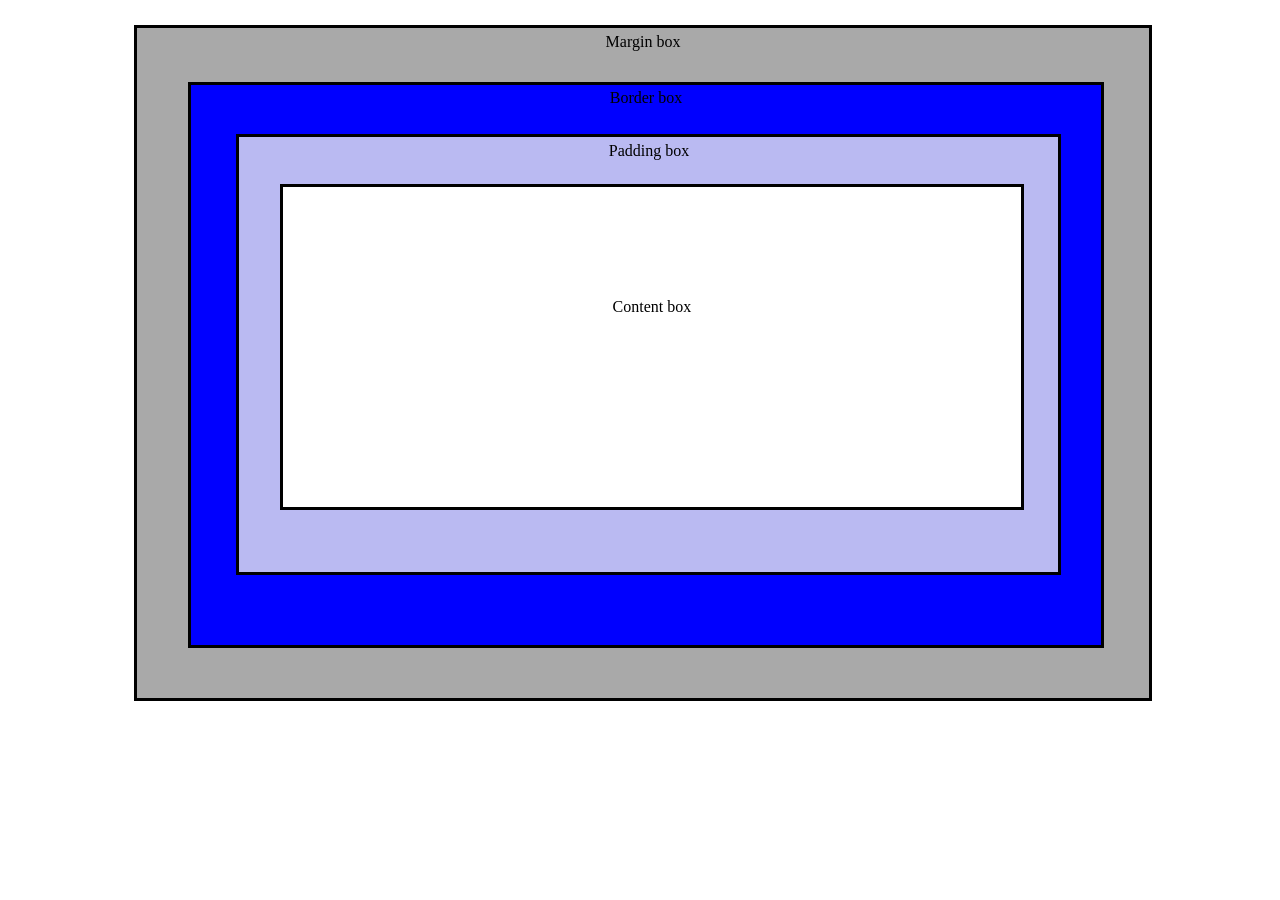
<file: box.html>
<!DOCTYPE html>
<html lang="en">
<head>
    <meta charset="UTF-8">
    <title>box modle </title>
    <link rel="stylesheet" href="box.css">
</head>
<body>
    <div id="a1">
        <p id="p1">Margin box</p>

        <div id="a2">
            <p  id="p1">Border box</p>

            <div id="a3"> 
                <p id="p1">Padding box</p>

                <div id="a4"> 
                    <p id="p4">Content box</p>
                </div>

            </div>

        </div>

    </div>

</body>
</html>
</file>
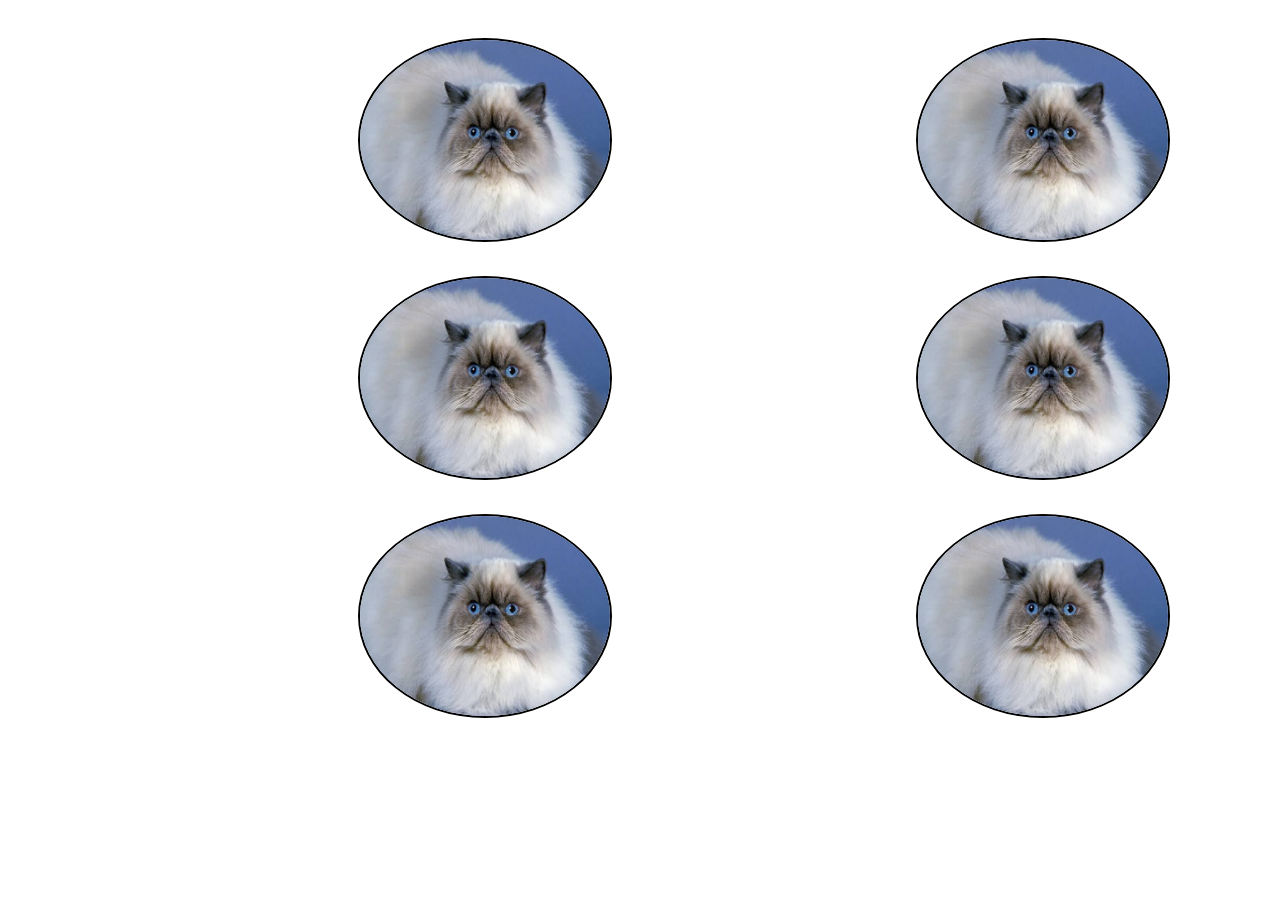
<file: cat.html>
<!DOCTYPE html>
<html lang="en">
<head>
    <meta charset="UTF-8">
    <meta name="viewport" content="width=device-width, initial-scale=1.0">
    <link rel="stylesheet" href="cat.css">
    <title>Sex cats</title>
</head>
<body>
    <div >
        <img   class="cat1"    src="cat.jpg"  alt="">
        <img   class="cat2"    src="cat.jpg"  alt="">

    </div>

    <div id="a2">
        <img   class="cat1"    src="cat.jpg"  alt="">
        <img   class="cat2"    src="cat.jpg"  alt="">

    </div>

    <div id="a3">
        <img   class="cat1"    src="cat.jpg"  alt="">
        <img   class="cat2"    src="cat.jpg"  alt="">
    </div>
</body>
</html>
</file>
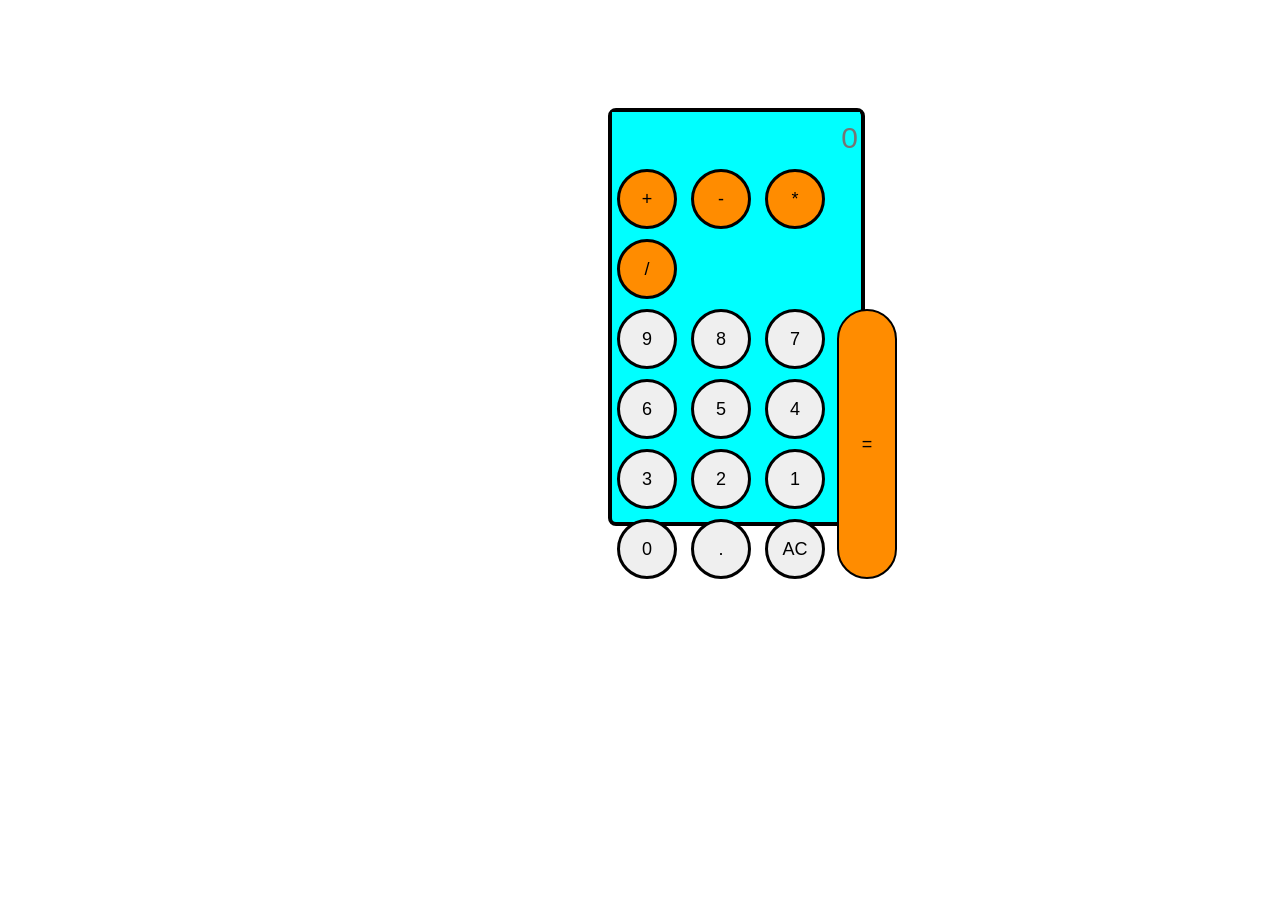
<file: cl.html>
<!DOCTYPE html>
<html lang="en">
<head>
    <meta charset="UTF-8">
    <meta name="viewport" content="width=, initial-scale=1.0">
    <link rel="stylesheet" href="cl.css">
    <title>calculator</title>
</head>
<body>
     
    <div id="a0">
        <input placeholder="0" id="display">
        <div>
            <button id="button" class="button" onclick="appendToDisplay('+')" >+</button>
            <button id="button" class="button" onclick="appendToDisplay('-')">-</button>
            <button id="button" class="button" onclick="appendToDisplay('*')">*</button>
            <button id="button" class="button" onclick="appendToDisplay('/')">/</button>
        </div>
        <div>
            <div id="ha">
              <div>
                <button id="button" class="bu" onclick="appendToDisplay('9')">9</button>
                <button id="button" class="bu" onclick="appendToDisplay('8')">8</button>
                <button id="button" class="bu" onclick="appendToDisplay('7')">7</button>
              </div>
              <div>
                <button id="button" class="bu" onclick="appendToDisplay('6')">6</button>
                <button id="button" class="bu" onclick="appendToDisplay('5')">5</button>
                <button id="button" class="bu" onclick="appendToDisplay('4')">4</button>
              </div>
              <div>
                <button id="button" class="bu" onclick="appendToDisplay('3')">3</button>
                <button id="button" class="bu" onclick="appendToDisplay('2')">2</button>
                <button id="button" class="bu" onclick="appendToDisplay('1')">1</button>
              </div>
              <div>
                <button id="button" class="bu" onclick="appendToDisplay('0')">0</button>
                <button id="button" class="bu" onclick="appendToDisplay('.')">.</button>
                <button id="button" class="bu" onclick="clearDisplay()">AC</button>
              </div>
            </div>
            <div>
                <button id="bu" class="button" onclick="calculater()" >=</button>
            </div>
        </div>
    </div>

    <script src="cl.js"></script>

</body>
</html>
</file>
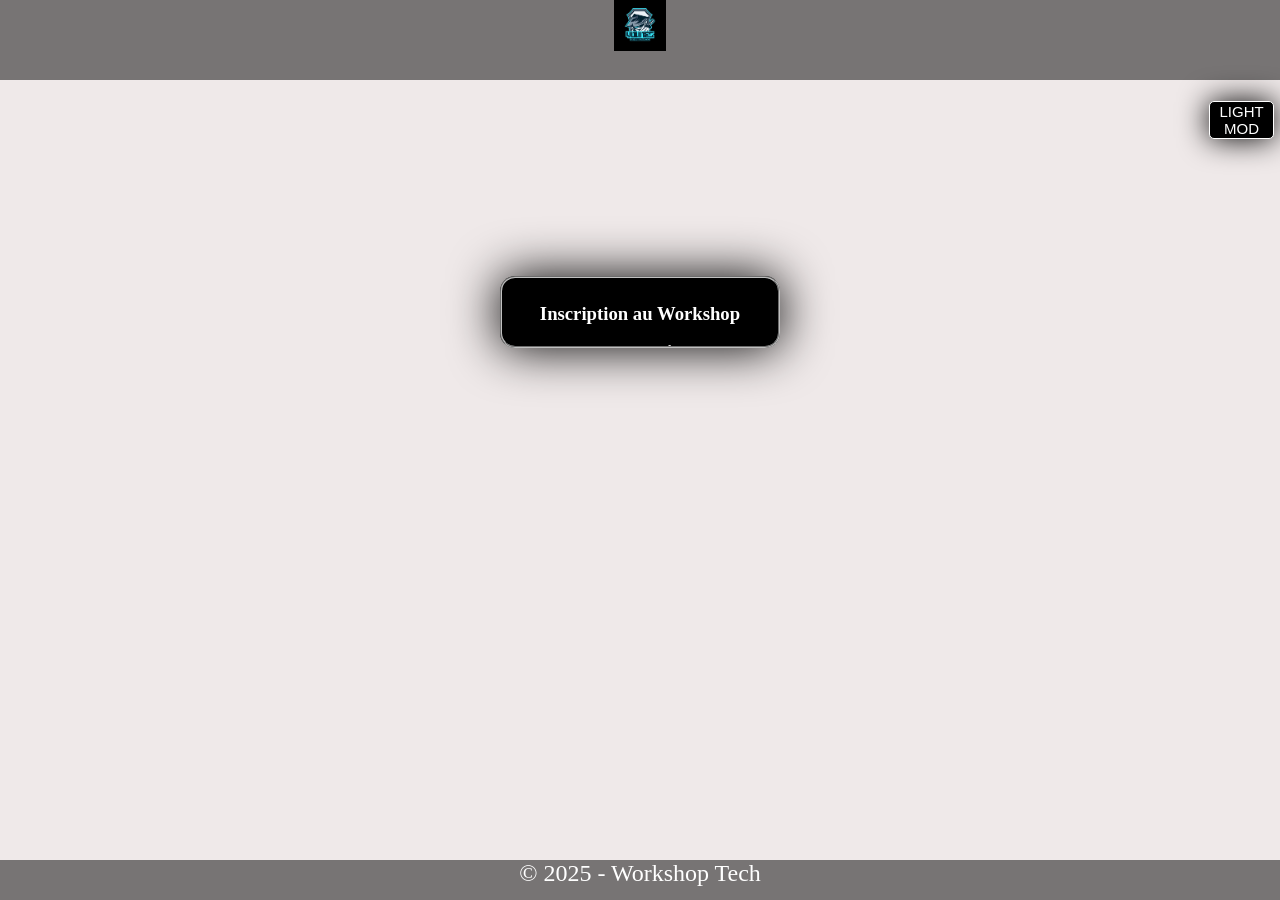
<file: cor1.html>
<!DOCTYPE html>
<html lang="en">
<head>
    <meta charset="UTF-8">
    <meta name="viewport" content="width=device-width, initial-scale=1.0">
    <title>Registration Interface</title>
    <link rel="stylesheet" href="cor1.css">
</head>
<body>
    <div id="gbl">
        <img src="image.png" alt="">
    </div>

    <div id="modd">
        <div id="modd2">
            <a href="cor12.html" id="mod"><button id="bu2">LIGHT MOD</button></a> 
         </div>
     </div>
<div id="daw">
    <fieldset> 
       <div id="ga3">
        <div>
            <h3>
                Inscription au Workshop
            </h3>
        </div>
        <div>
            <label for="non">Nom complet</label>
            <br>
            <input type="text" id="non"  placeholder="-Exempl : ABDELAZIZ YOUNES" >
        </div>
        <div>
            <label for="emil">Email</label>
            <br>
            <input type="email" id="emil" placeholder="-  Exempl : younelex26@gmail.com" >
        </div>
        <div>
            <label for="tel"> Téléphone </label>
            <br>
            <input type="number" id="tel" placeholder="-Exempl : 05 55 55 55 55" >
        </div>
        <div>
            <label for="or">Organisation/Entreprise</label>
            <br>
            <input type="text" id="or" placeholder="-Exempl : YAMAMA" >
        </div>
        <div>
            <label for="date">Séletionner votre session </label>
            <br>
            <input type="date" id="date" >
        </div>
        <button id="bu1">S'inscrire</button>
       </div>
      </div>
    </fieldset> 
</div>
   <div id="mor">
     <h2> &copy; 2025 - Workshop Tech</h2> 
   </div>  

</body>
</html>
</file>
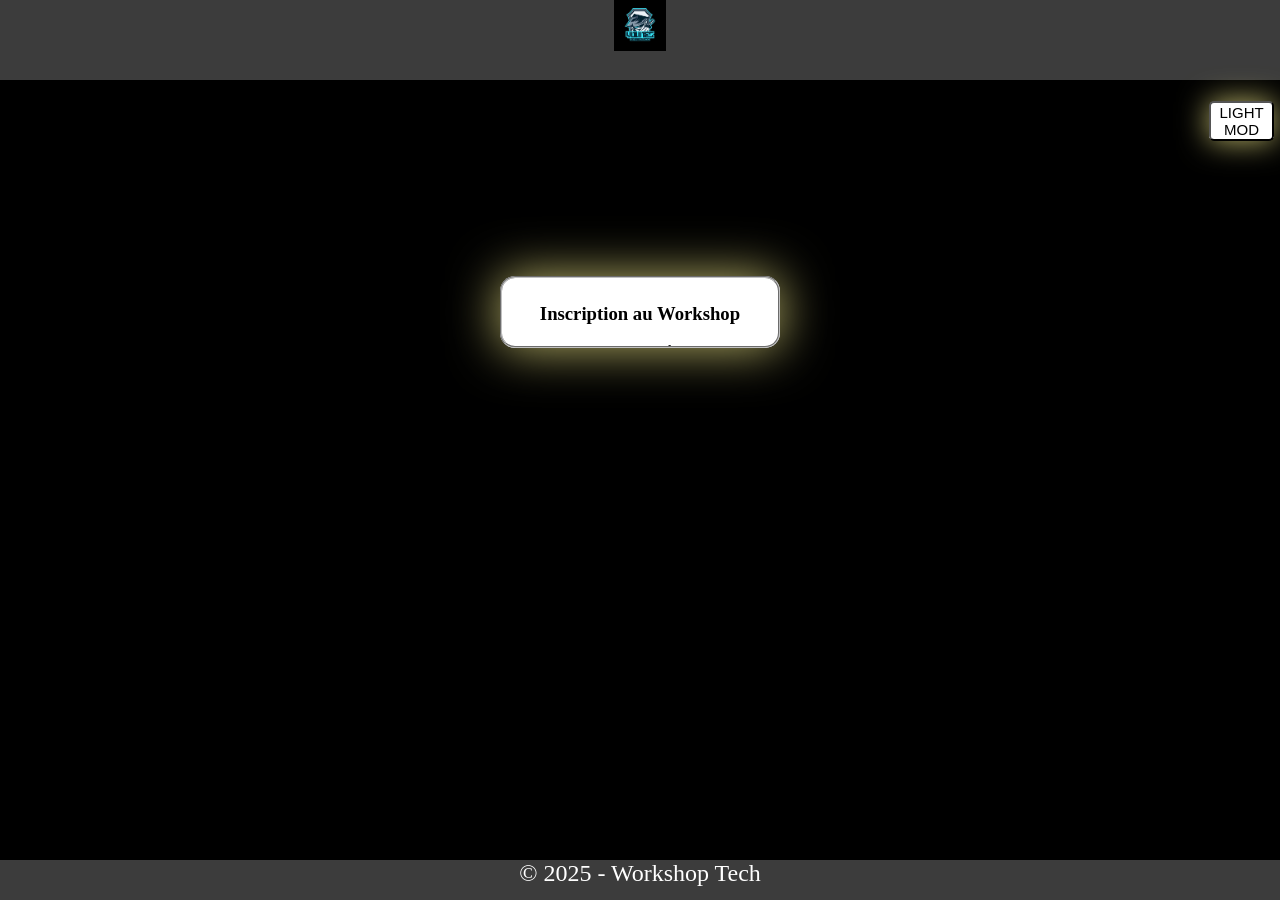
<file: cor12.html>
<!DOCTYPE html>
<html lang="en">
<head>
    <meta charset="UTF-8">
    <meta name="viewport" content="width=device-width, initial-scale=1.0">
    <title>Registration Interface</title>
    <link rel="stylesheet" href="cor12.css">
</head>
<body>
    <div id="gbl2">
        <img src="image.png" alt="">
    </div>

    <div id="modd2">
        <a href="cor1.html" id="mod"><button id="bu2">LIGHT MOD</button></a> 
     </div>
    
    <fieldset>
       <div id="ga32">
        <div>
            <h3>
                Inscription au Workshop
            </h3>
        </div>
        <div>
            <label for="non">Nom complet</label>
            <br>
            <input type="text" id="non"  placeholder="-Exempl : ABDELAZIZ YOUNES">
        </div>
        <div>
            <label for="emil">Email</label>
            <br>
            <input type="email" id="emil" placeholder="-Exempl : younelex26@gmail.com">
        </div>
        <div>
            <label for="tel"> Téléphone </label>
            <br>
            <input type="number" id="tel" placeholder="-Exempl : 05 55 55 55 55" >
        </div>
        <div>
            <label for="or">Organisation/Entreprise</label>
            <br>
            <input type="text" id="or" placeholder="-Exempl : YAMAMA">
        </div>
        <div>
            <label for="date">Séletionner votre session </label>
            <br>
            <input type="date" id="date">
        </div>
        <button id="bu1">S'inscrire</button>
       </div>
      </div>
    </fieldset> 

   <div id="mor2">
     <h2> &copy; 2025 - Workshop Tech</h2> 
   </div>  

</body>
</html>
</file>
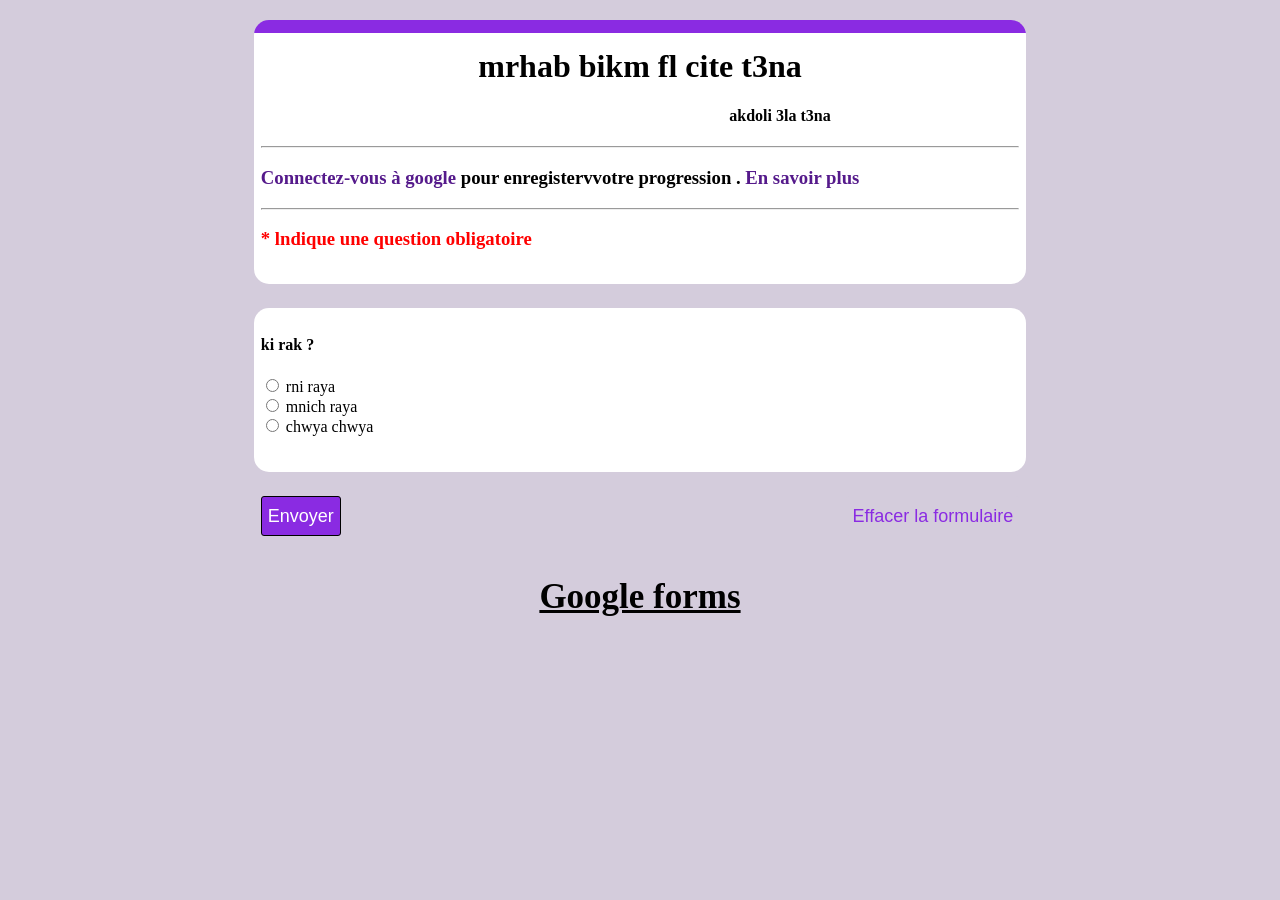
<file: goole.html>
<!DOCTYPE html>
<html lang="en">
<head>
    <meta charset="UTF-8">
    <meta name="viewport" content="width=device-width, initial-scale=1.0">
    <link rel="stylesheet" href="google.css">
    <title>Goole forms</title>
</head>
<body>
    <div id="a"> 
        <h1> mrhab bikm fl cite t3na </h1>
        <h4 id="a2"> akdoli 3la t3na </h4> <hr>

        <h3>  <a href="">Connectez-vous à google </a> pour enregistervvotre progression . <a href=""> En savoir plus</a> </h3>
        <hr>

        <h3 id="a1"> * lndique une question obligatoire </h3>
    </div>

    <div id="b">
       <h4> ki rak ?</h4>
       <form id="had">
       <input type="radio" id="1" name="ha" value="1"> <label for="1">  rni raya</label> <br>
       <input type="radio" id="2" name="ha" value="2">  <label for="2">mnich raya</label> <br>
       <input type="radio" id="3" name="ha" value="3">  <label for="3">chwya chwya</label> <br>
    </form>
    </div>

    <div id="c">
        <button type="submit" form="had"> Envoyer</button>
        <button id="c1">Effacer la formulaire</button>
    </div>

    <h2> <u>  Google forms </u> </h2>
</body>
</html>
</file>
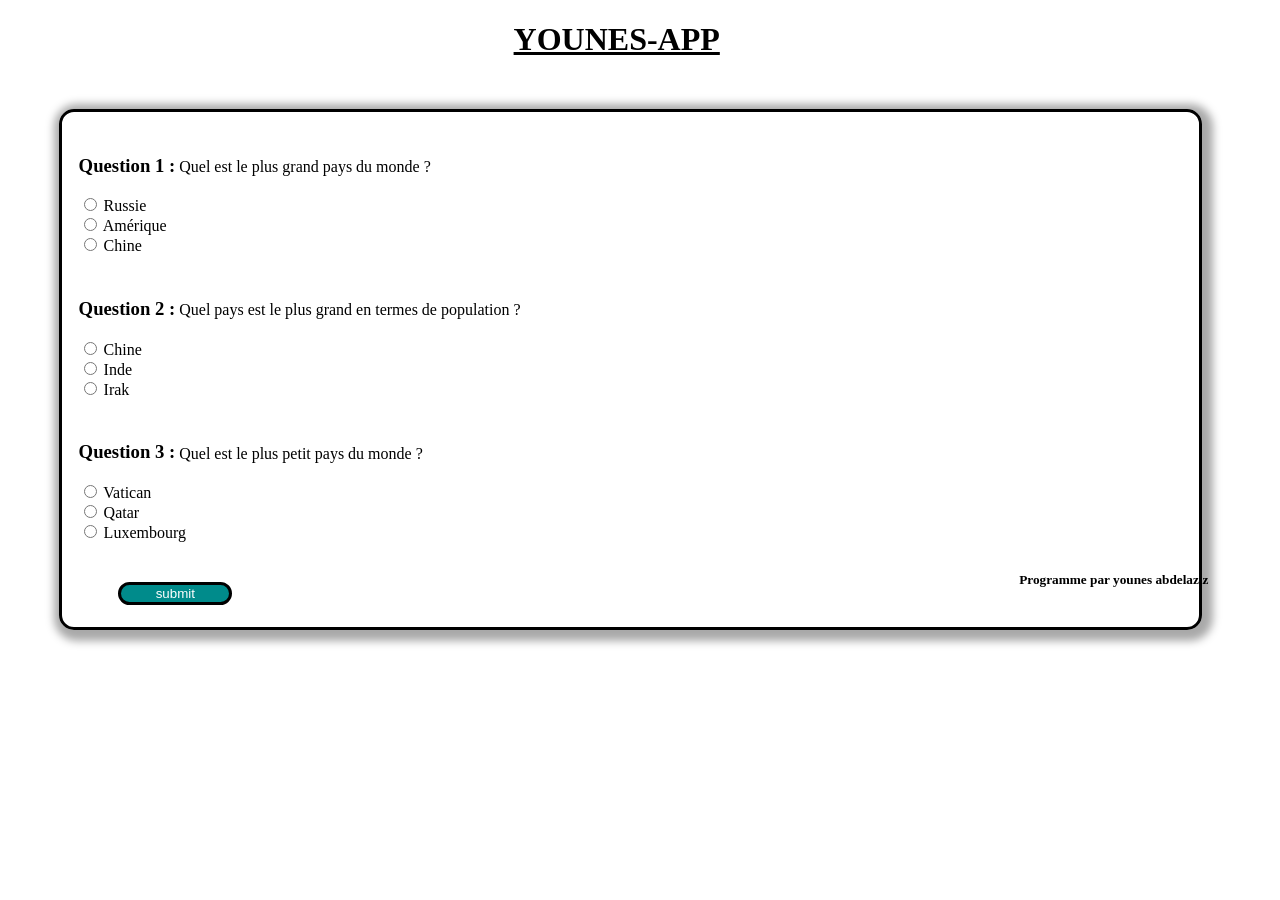
<file: sah.html>
<!DOCTYPE html>
<html lang="en">
<head>
    <link rel="stylesheet" href="sah.css">
    <meta charset="UTF-8">
    <meta name="viewport" content="width=, initial-scale=1.0">
    <title>Choose the correct answer</title>
</head>
<body>
    <h1><u> YOUNES-APP</u></h1>
    <div id="continer" >
        <form  class="form1 jawab" id="form" >
            <h4><h3>Question 1 : </h3> Quel est le plus grand pays du monde ? </h4> <br>
            <input type="radio" id="1" name="q1" value="1"> <label for="1">  Russie</label> <div id="jawab1"></div><br>
            <input type="radio" id="2" name="q1" value="0">  <label for="2">Amérique</label> <br>
            <input type="radio" id="3" name="q1" value="0">  <label for="3">Chine</label> <br>
        </form>
        <form class="form2 jawab" id="form" >
            <h4><h3>Question 2 : </h3> Quel pays est le plus grand en termes de population ?</h4> <br>
            <input type="radio" id="4" name="q2" value="0"> <label for="4">  Chine</label> <br>
            <input type="radio" id="5" name="q2" value="1">  <label for="5">Inde</label> <div id="jawab2"></div> <br>
            <input type="radio" id="6" name="q2" value="0">  <label for="6">Irak</label> <br>
        </form>
        <form class="form3 jawab"  id="form" >
            <h4><h3>Question 3 : </h3> Quel est le plus petit pays du monde ? </h4> <br>
            <input type="radio" id="7" name="q3" value="1"> <label for="7">  Vatican  </label> <div id="jawab3"></div> <br>
            <input type="radio" id="8" name="q3" value="0">  <label for="8"> Qatar</label> <br>
            <input type="radio" id="9" name="q3" value="0">  <label for="9">  Luxembourg</label> <br>
        </form>

        <button type="button" onclick="Submit()"> submit</button>
    </div>

    <h1 id="msg"></h1>

    <h5>Programme par younes abdelaziz</h5>

    <script src="sah.js"></script>
</body>
</html>
</file>
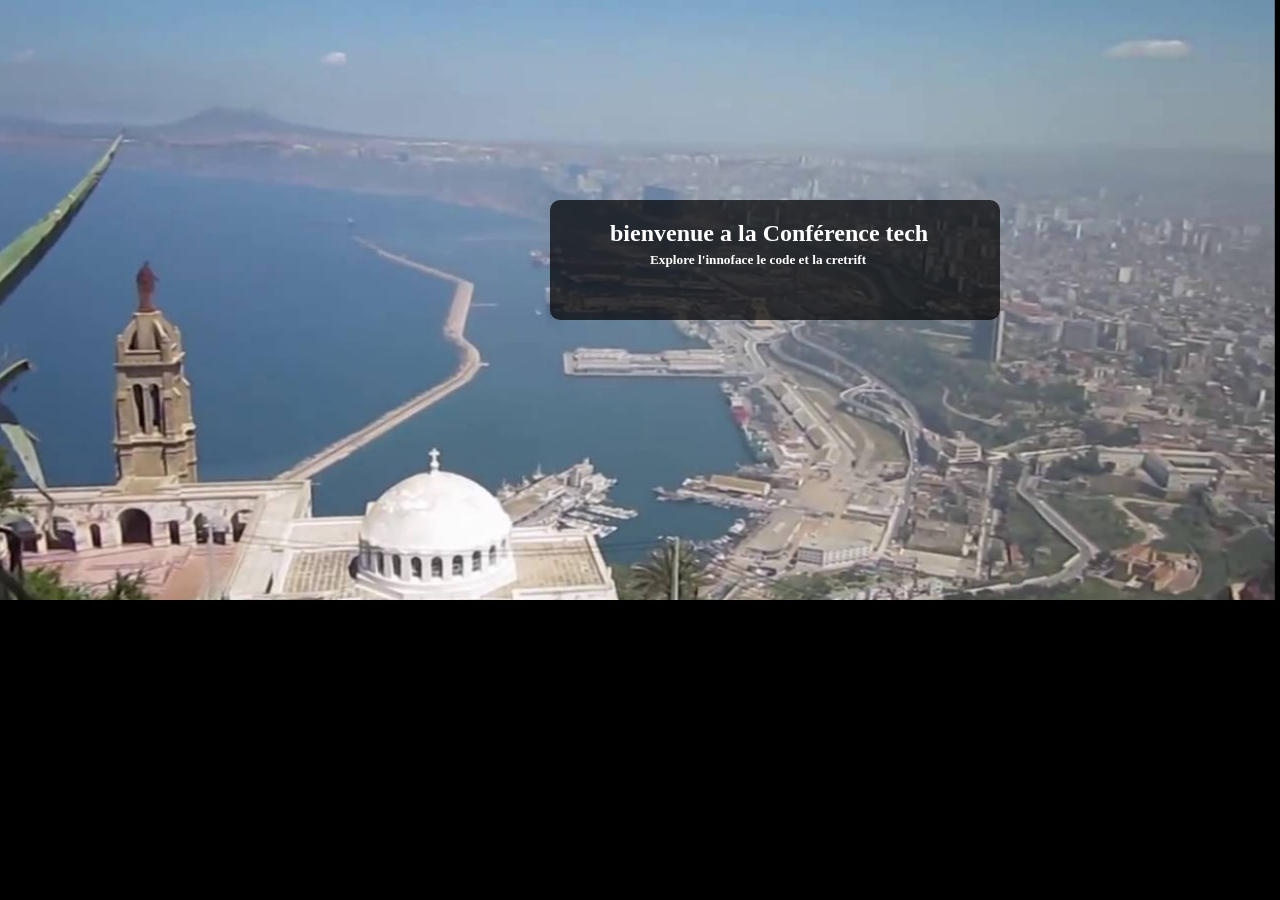
<file: tp1.html>
<!DOCTYPE html>
<html lang="en">
<head>
    <meta charset="UTF-8">
    <meta name="viewport" content="width=, initial-scale=1.0">
    <link rel="stylesheet" href="tp1.css">
    <title>oran facade</title>
</head>
<body>
    <div id="a">

    </div>
    <div>
    <img src="oran.jpg" alt="">
    </div>


    <div id="a1">
        <h2 id="a2"> bienvenue a la Conférence tech </h2>
        <h5 id="a3"> Explore l'innoface le code et la cretrift</h5>
    </div>

</body>
</html>
</file>
<file: box.css>
#a1{
    width: 80%;
    height: 670px;
    background:darkgray;
    margin-top: 2%;
    margin-left: 10%;
    display: block;
    justify-content: center;
    align-items: center;
    

}
#a2{
    width: 90%;
    height: 560px;
    background: blue;
    margin-top: 3%;
    margin-left: 5%;
}
#a3{
    width: 90%;
    height: 435px;
    background:rgba(239, 239, 239, 0.781);
    margin-top: 3%;
    margin-left: 5%;
    display: block;
    justify-content: center;
    align-items: center;
}
#a4{
    width: 90%;
    height: 320px;
    background: white;
    margin-top: 3%;
    margin-left: 5%;
}


p{  
    text-align: center;
    margin: auto;
    padding: 0;
}

#p1{
    margin-top:0.5%;
}

#p4{
    margin-top:15%;
}

div{
    border: black solid 3px;
}
</file>
<file: cat.css>
img{
    width: 250px;
    height: 200px;
    border: black 2px solid;
    border-radius: 50%;
}

.cat1{
    margin-top: 30px;
    margin-left: 350px ;
}

.cat2{
    margin-top: 30px;
    margin-left: 300px ;
}
</file>
<file: cl.css>
#a0{
    width: 19.7%;
    height: 410px;
    background: cyan;
    border: solid black 4px;
    border-radius: 8px;
    position: relative;
    top: 100px;
    left: 600px;
}

#button{
width: 60px;
height: 60px;
border-radius: 40px;
font-size: large;
border:black  solid 3px;
margin: 5px;
}

input{
    width: 98%;
    height: 50px;
    border: none ;
    font-size: 30px;
    text-align: end;
    background: cyan;

}

#ha{
    display:grid;
}

#bu{
    width: 60px;
    height: 270px;
    border-radius: 40px;
    font-size: large;
    border:black  solid 2px;
    margin: 5px;
    position: relative;
    bottom:280px;
    left: 220px;
}

.button{
    background:darkorange; 
}

.button:hover{
    background: white;
}

.button:active{
    background: red;
}
 
.bu:active{
    background: red;
}

.bu:hover{
    background: white;
}
</file>
<file: cor1.css>
body{
    background: rgba(215, 200, 200, 0.395);
    height: 545px;

    
}

fieldset{
    color: white;
    background: black;
    width: 20%;
    height: 52px;
    margin: auto;
    margin-top: 10%;
    border-radius: 15px;
    box-shadow: 0 0 50px  black;
    overflow: hidden;
    transition:  0.7s ;
    position: relative;
    top: 150px;
}

#ga3{
    text-align: center;
}

button{
    margin: 30px 0 0 0;
    width: 85%;
    border: solid 1px;
    border-radius: 5px;
    height: 33px;
    background: rgb(0, 149, 255);
    color: white;
    transition:  0.5s ;
}

input{
    margin: 0 0 12px 0;
    width: 85%;
    border: solid 1px;
    border-radius: 5px;
    
}
 
label{
   
   font-weight:540;
}

#gbl{
    background: rgba(0,0,0,0.5);
    color: white ;
    width: 100%;
    height: 80px;
    position: fixed;
    top: 0;
    left: 0;
    text-align: center;
}

#mor{ 
    
    background: rgba(0,0,0,0.5);
    color: white ;
    width: 100%;
    height: 40px;
    position: fixed;
    bottom:   0;
    left: 0;
    text-align: center;
}

h2{
    font-weight:540;
    color: white;
    margin-top: -5px;
    text-align: center;
    margin: auto;
}

img{
    width: 4%;
}
#bu1:hover{
    background: rgb(255, 0, 247);
    font-size: large;
}

#modd{
    text-align: center;
    position: fixed;
    top:71px;
    left: 94%;
}

a{background: white;}

#bu2{
    background:black;  
  font-size: 15px;
  height: auto;
  box-shadow: 0 0 30px  black;
}

  fieldset:hover{
    margin-top: 10%;
    height: 400px;
    top: 0px;

}
</file>
<file: cor12.css>
body{
    background: black;
    
}

fieldset{
    background: white;
    width: 20%;
    height: 52px;
    margin: auto;
    margin-top: 10%;
    border-radius: 15px;
    box-shadow: 0 0 50px  darkkhaki;
    overflow: hidden;
    transition:  0.7s ;
    position: relative;
    top: 150px;
}

#ga32{
    text-align: center;
}

button{
    margin: 30px 0 0 0;
    width: 85%;
    border-radius: 5px;
    height: 33px;
    background: black;
    color: white;
    transition:  0.5s ;
}

input{
    margin: 0 0 12px 0;
    width: 85%;
    border: solid 1px;
    border-radius: 5px;
    
}
 
label{
   
   font-weight:540;
}

#gbl2{
    background: rgba(255, 255, 255, 0.236);
    color: white ;
    width: 100%;
    height: 80px;
    position: fixed;
    top: 0;
    left: 0;
    text-align: center;
}

#mor2{ 
    
    background: rgba(255, 255, 255, 0.236);
    color: white ;
    width: 100%;
    height: 40px;
    position: fixed;
    bottom:   0;
    left: 0;
    text-align: center;
}

h2{
    font-weight:540;
    color: white;
    margin-top: -5px;
    text-align: center;
    margin: auto;
}

img{
    width: 4%;
}
#bu1:hover{
    background: rgb(0, 102, 255);;
    font-size: large;
}

#modd2{
    text-align: center;
    position: fixed;
    top:71px;
    left: 94%;
    color: white;
}

a{background: white;}

#bu2{
  background: white;  
font-size: 15px;
color: black;
height: auto;
box-shadow: 0 0 30px  darkkhaki;
}

fieldset:hover{
    margin-top: 10%;
    height: 400px;
    top: 0px;
  }
</file>
<file: google.css>
body{
    background: rgb(212, 204, 220);
    display: flex;
    flex-direction: column;
    align-items: center;
    justify-content: center;
}

#a{
    width: 60%;
    height: 250px;
    background-image: linear-gradient(to top , white 95% , blueviolet 95% 100%) ;
    border-radius:15px ;
    padding: 7px;
    margin: 12px;
    position: relative;
}

#a1{
    color: red;
}

h1{
text-align: center;
}

#a2{
    text-align: center;
    position: relative;
    left: 140px;
}

#b{
    width: 60%;
    height: 150px;
    background:white ;
    border-radius:15px ;
    padding: 7px;
    margin: 12px;
}

#c{
    width: 60%;
    height: 40px;
    margin: 12px; 
    display: flex;
    justify-content: space-between;
}

button{
    font-size: large;
    background: blueviolet ;
    color: white;
    border:1px solid black ;
    border-radius: 3px;
}

button:hover{
    background: red;
}

#c1{ 
    color: blueviolet ;
    background: rgb(212, 204, 220);
    border: 0px solid black ;
    font-size: large;
}

#c1:hover{
    font-size: 25px;
}

a{
    text-decoration: none;
}

h2{
    font-size: 35px;
}
</file>
<file: sah.css>
#continer{
    width: 90%;
    border: solid black 3px;
    border-radius:15px ;
    margin: 4%;
    margin-bottom: 0%;
    box-shadow: darkgray 3px 3px 8px 8px;
    
}

form{
    margin: 1.5%;
}

h1{
    margin-left: 40%;
}

h3,h4{
    display: inline-block;
}

h5{
    margin-left:80% ;
    position: relative;
    bottom: 10%;
}

button{
    width: 10%;
    color: white;
    background: darkcyan;
    border: solid black 3px;
    border-radius:15px ;
    margin: 2%;
    margin-left:5%;
}

button:hover{
    background: red;
}

body{
    height: 90vh;
}

#jawab1,#jawab2,#jawab3{
    display: inline;
    color: green;
}

#msg{
    position: relative;
    bottom:15%;
}
</file>
<file: tp1.css>
div{
    width: 100%;
    height: 500px;
    overflow: hidden;
}
img{
    width: 100%;
    height: 700px;
    position: fixed;
    bottom: 200px;
    right: 5px;
    animation-name:oran;
animation-duration: 3.5s;
animation-iteration-count: 1;
animation-timing-function: linear;
}

@keyframes oran {
    0%{
        bottom: 0px;
    }

    100%{
        bottom: 200px;
    }
}

body{
    background: black;
    color: white;
}

#a{
    width: 100%;
    height: 500px;
    background: black; 
    position: fixed;
    z-index: 9999;
    position: fixed;
    top: 600px;
    right: 5px;
}

#a1{
    position: fixed;
    left: 550px;
    top: 200px;
    background: rgba(0,0,0,0.7);
    width: 450px;
    height: 120px;
    border-radius: 10px;
}

#a2{
    position: fixed;
    left: 610px;
}

#a3{
    position: fixed;
    top: 230px;
    left: 650px;
}
</file>
